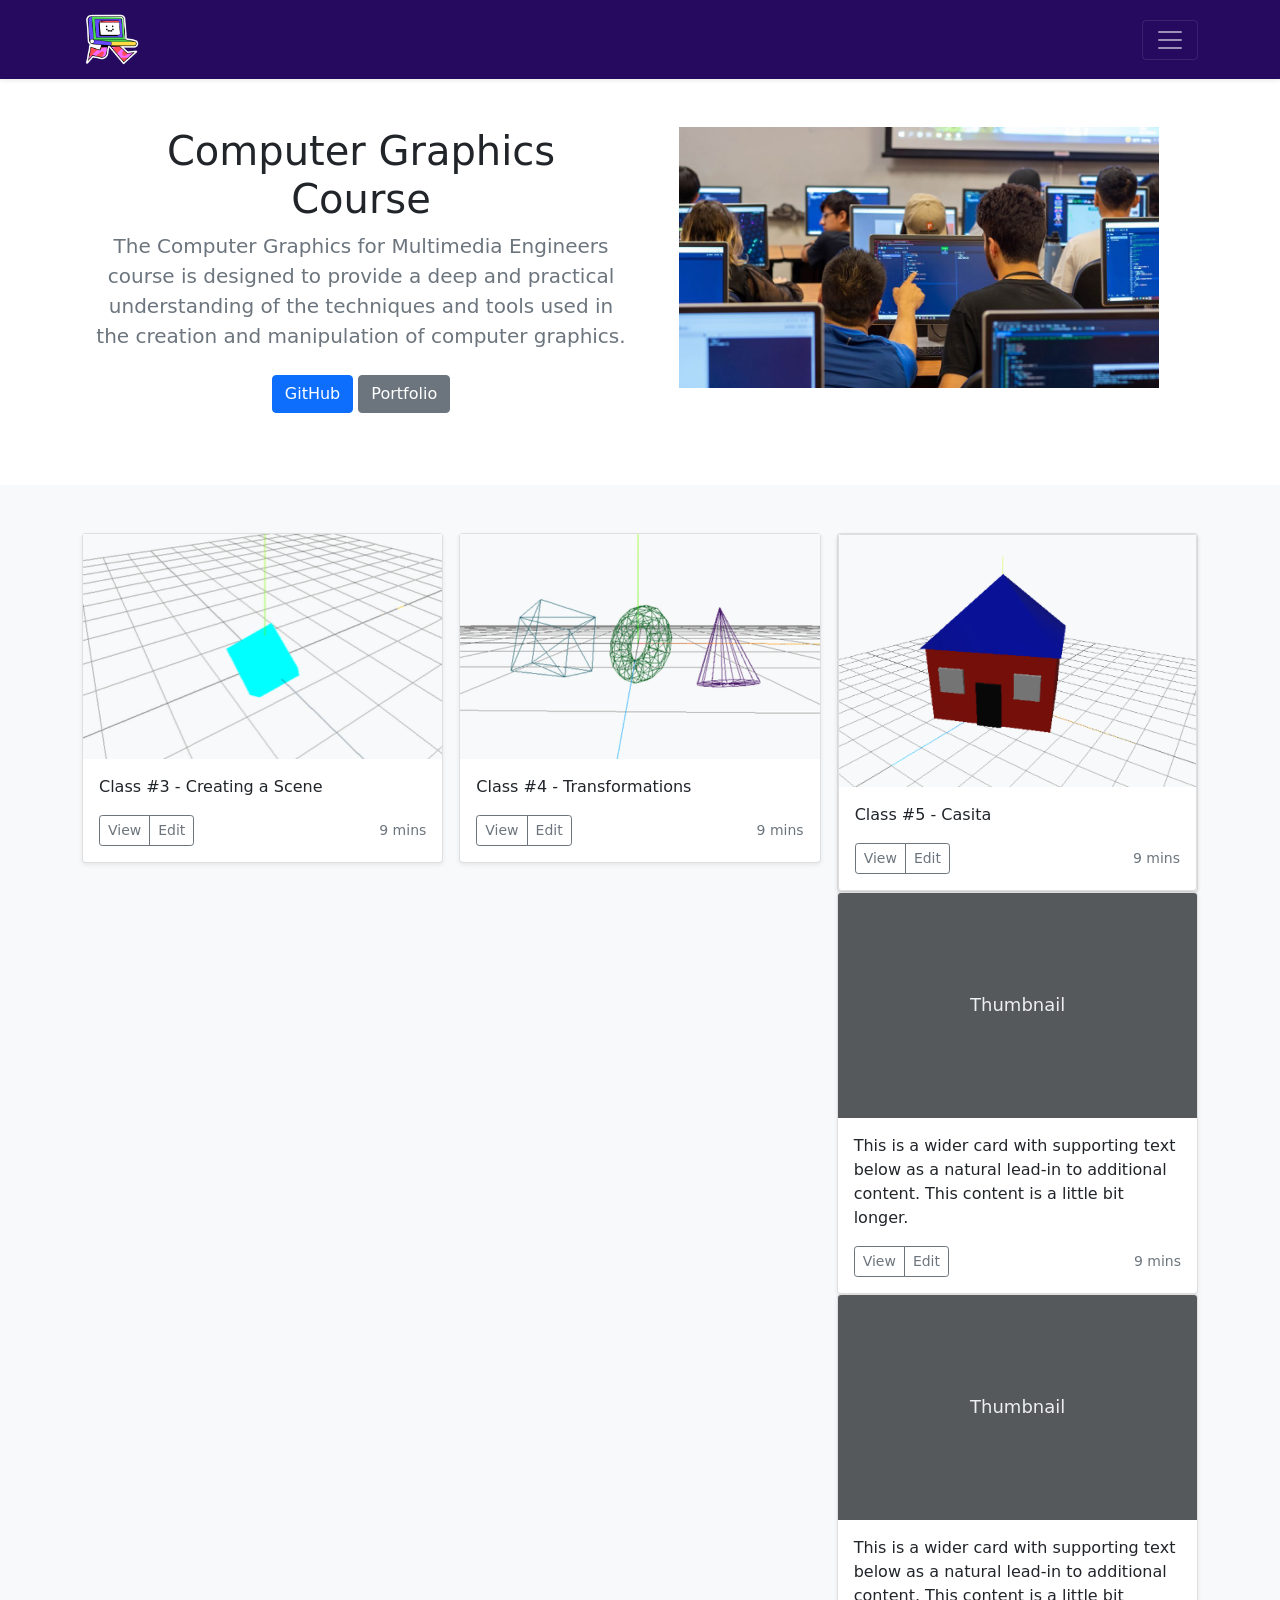
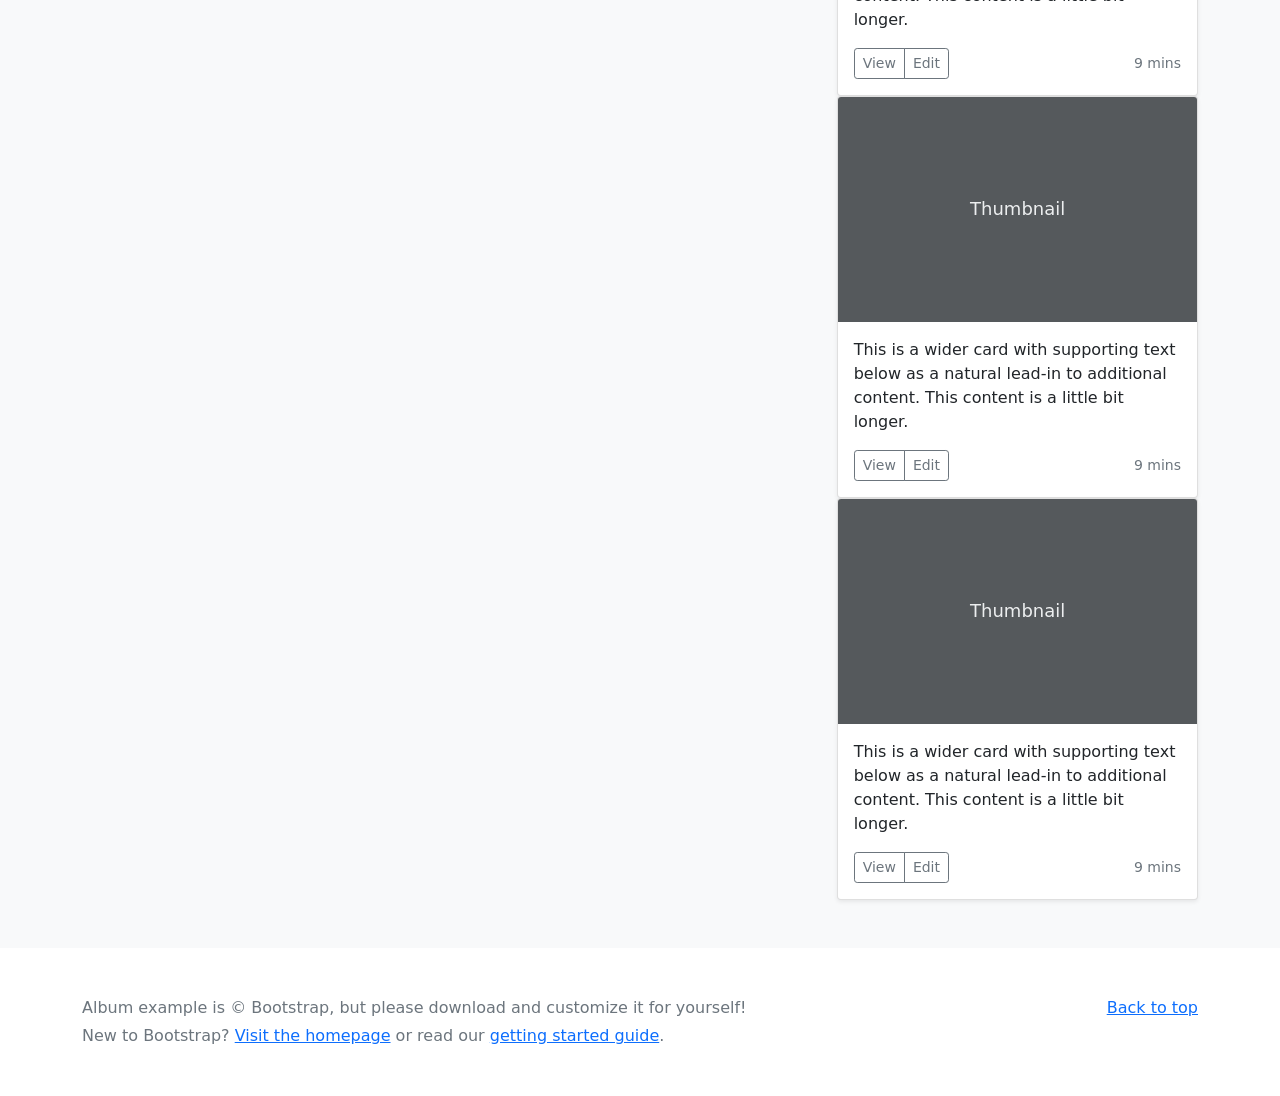
<file: index.html>
<!doctype html>
<html lang="en">
  <head>
    <meta charset="utf-8">
    <meta name="viewport" content="width=device-width, initial-scale=1">
    <meta name="description" content="">
    <meta name="author" content="Mark Otto, Jacob Thornton, and Bootstrap contributors">
    <meta name="generator" content="Hugo 0.84.0">
    <title>Graphics 2026</title>
    <link rel="icon" type="image/png" href="./src/img/computer-icon.png">

    <!-- Bootstrap core CSS -->
    <link href="./assets/dist/css/bootstrap.min.css" rel="stylesheet">
    <link rel="stylesheet" href="./src/css/main.css">
  </head>
  <body>
    
<header>
  <div class="collapse bg-dark" id="navbarHeader">
    <div class="container">
      <div class="row">
        <div class="col-sm-8 col-md-7 py-4">
          <h4 class="text-white">About</h4>
          <p class="text-muted">Add some information about the album below, the author, or any other background context. Make it a few sentences long so folks can pick up some informative tidbits. Then, link them off to some social networking sites or contact information.</p>
        </div>
        <div class="col-sm-4 offset-md-1 py-4">
          <h4 class="text-white">Contact</h4>
          <ul class="list-unstyled">
            <li><a href="#" class="text-white">Follow on Twitter</a></li>
            <li><a href="#" class="text-white">Like on Facebook</a></li>
            <li><a href="#" class="text-white">Email me</a></li>
          </ul>
        </div>
      </div>
    </div>
  </div>
  <div class="navbar navbar-dark navbarme shadow-sm">
    <div class="container">
      <a href="#" class="navbar-brand d-flex align-items-center">
        <img src="./src/img/computer-icon.png" alt="Icon" width="15%">
      </a>
      <button class="navbar-toggler" type="button" data-bs-toggle="collapse" data-bs-target="#navbarHeader" aria-controls="navbarHeader" aria-expanded="false" aria-label="Toggle navigation">
        <span class="navbar-toggler-icon"></span>
      </button>
    </div>
  </div>
</header>

<main>

  <section class="py-5 text-center container">

    <div class="container text-center">
        <div class="row">
            <div class="col">
            <h1 class="fw-light">Computer Graphics Course</h1>
                <p class="lead text-muted">The Computer Graphics for Multimedia Engineers course is designed to provide a deep and practical understanding of the techniques and tools used in the creation and manipulation of computer graphics.</p>
                <p>
                <a href="https://github.com/kdmonteal/computacion2026" target="_blank" class="btn btn-primary my-2">GitHub</a>
                <a href="#" class="btn btn-secondary my-2">Portfolio</a>
                </p>
            </div>
            <div class="col">
                <img src="./src/img/students.jpg" alt="Students" width="90%">
            </div>
        </div>
        </div>
  </section>

  <div class="album py-5 bg-light">
    <div class="container">

      <div class="row row-cols-1 row-cols-sm-2 row-cols-md-3 g-3">
        <div class="col">
          <div class="card shadow-sm">
            <!-- <svg class="bd-placeholder-img card-img-top" width="100%" height="225" xmlns="http://www.w3.org/2000/svg" role="img" aria-label="Placeholder: Thumbnail" preserveAspectRatio="xMidYMid slice" focusable="false"><title>Placeholder</title><rect width="100%" height="100%" fill="#55595c"/><text x="50%" y="50%" fill="#eceeef" dy=".3em">Thumbnail</text></svg> -->
            <img src="./src/img/content1.png" alt="Content 1">
            <div class="card-body">
              <p class="card-text">Class #3 - Creating a Scene</p>
              <div class="d-flex justify-content-between align-items-center">
                <div class="btn-group">
                  <a  class="btn btn-sm btn-outline-secondary" href="./portfolio/class3/index.html">View</a>
                  <button type="button" class="btn btn-sm btn-outline-secondary">Edit</button>
                </div>
                <small class="text-muted">9 mins</small>
              </div>
            </div>
          </div>
        </div>
        <div class="col">
          <div class="card shadow-sm">
            <!-- <svg class="bd-placeholder-img card-img-top" width="100%" height="225" xmlns="http://www.w3.org/2000/svg" role="img" aria-label="Placeholder: Thumbnail" preserveAspectRatio="xMidYMid slice" focusable="false"><title>Placeholder</title><rect width="100%" height="100%" fill="#55595c"/><text x="50%" y="50%" fill="#eceeef" dy=".3em">Thumbnail</text></svg> -->
            <img src="./src/img/content2.png" alt="Content 2">

            <div class="card-body">
              <p class="card-text">Class #4 - Transformations</p>
              <div class="d-flex justify-content-between align-items-center">
                <div class="btn-group">
                  <a  class="btn btn-sm btn-outline-secondary" href="./portfolio/class4/index.html">View</a>
                  <button type="button" class="btn btn-sm btn-outline-secondary">Edit</button>
                </div>
                <small class="text-muted">9 mins</small>
              </div>
            </div>
          </div>
        </div>
        <div class="col">
          <div class="card shadow-sm">
             <!-- <svg class="bd-placeholder-img card-img-top" width="100%" height="225" xmlns="http://www.w3.org/2000/svg" role="img" aria-label="Placeholder: Thumbnail" preserveAspectRatio="xMidYMid slice" focusable="false"><title>Placeholder</title><rect width="100%" height="100%" fill="#55595c"/><text x="50%" y="50%" fill="#eceeef" dy=".3em">Thumbnail</text></svg> -->

            <div class="card shadow-sm">
            <!-- <svg class="bd-placeholder-img card-img-top" width="100%" height="225" xmlns="http://www.w3.org/2000/svg" role="img" aria-label="Placeholder: Thumbnail" preserveAspectRatio="xMidYMid slice" focusable="false"><title>Placeholder</title><rect width="100%" height="100%" fill="#55595c"/><text x="50%" y="50%" fill="#eceeef" dy=".3em">Thumbnail</text></svg> -->
            <img src="./src/img/content3.png" alt="Content 3">


            <div class="card-body">
              <p class="card-text">Class #5 - Casita</p>
              <div class="d-flex justify-content-between align-items-center">
                <div class="btn-group">
                  <a  class="btn btn-sm btn-outline-secondary" href="./portfolio/class5/index.html">View</a>
                  <button type="button" class="btn btn-sm btn-outline-secondary">Edit</button>
                </div>
                <small class="text-muted">9 mins</small>
              </div>
            </div>
          </div>
        </div>
        <div class="col">
          <div class="card shadow-sm">
            <svg class="bd-placeholder-img card-img-top" width="100%" height="225" xmlns="http://www.w3.org/2000/svg" role="img" aria-label="Placeholder: Thumbnail" preserveAspectRatio="xMidYMid slice" focusable="false"><title>Placeholder</title><rect width="100%" height="100%" fill="#55595c"/><text x="50%" y="50%" fill="#eceeef" dy=".3em">Thumbnail</text></svg>

            <div class="card-body">
              <p class="card-text">This is a wider card with supporting text below as a natural lead-in to additional content. This content is a little bit longer.</p>
              <div class="d-flex justify-content-between align-items-center">
                <div class="btn-group">
                  <button type="button" class="btn btn-sm btn-outline-secondary">View</button>
                  <button type="button" class="btn btn-sm btn-outline-secondary">Edit</button>
                </div>
                <small class="text-muted">9 mins</small>
              </div>
            </div>
          </div>
        </div>

        <div class="col">
          <div class="card shadow-sm">
            <svg class="bd-placeholder-img card-img-top" width="100%" height="225" xmlns="http://www.w3.org/2000/svg" role="img" aria-label="Placeholder: Thumbnail" preserveAspectRatio="xMidYMid slice" focusable="false"><title>Placeholder</title><rect width="100%" height="100%" fill="#55595c"/><text x="50%" y="50%" fill="#eceeef" dy=".3em">Thumbnail</text></svg>

            <div class="card-body">
              <p class="card-text">This is a wider card with supporting text below as a natural lead-in to additional content. This content is a little bit longer.</p>
              <div class="d-flex justify-content-between align-items-center">
                <div class="btn-group">
                  <button type="button" class="btn btn-sm btn-outline-secondary">View</button>
                  <button type="button" class="btn btn-sm btn-outline-secondary">Edit</button>
                </div>
                <small class="text-muted">9 mins</small>
              </div>
            </div>
          </div>
        </div>
        <div class="col">
          <div class="card shadow-sm">
            <svg class="bd-placeholder-img card-img-top" width="100%" height="225" xmlns="http://www.w3.org/2000/svg" role="img" aria-label="Placeholder: Thumbnail" preserveAspectRatio="xMidYMid slice" focusable="false"><title>Placeholder</title><rect width="100%" height="100%" fill="#55595c"/><text x="50%" y="50%" fill="#eceeef" dy=".3em">Thumbnail</text></svg>

            <div class="card-body">
              <p class="card-text">This is a wider card with supporting text below as a natural lead-in to additional content. This content is a little bit longer.</p>
              <div class="d-flex justify-content-between align-items-center">
                <div class="btn-group">
                  <button type="button" class="btn btn-sm btn-outline-secondary">View</button>
                  <button type="button" class="btn btn-sm btn-outline-secondary">Edit</button>
                </div>
                <small class="text-muted">9 mins</small>
              </div>
            </div>
          </div>
        </div>
        <div class="col">
          <div class="card shadow-sm">
            <svg class="bd-placeholder-img card-img-top" width="100%" height="225" xmlns="http://www.w3.org/2000/svg" role="img" aria-label="Placeholder: Thumbnail" preserveAspectRatio="xMidYMid slice" focusable="false"><title>Placeholder</title><rect width="100%" height="100%" fill="#55595c"/><text x="50%" y="50%" fill="#eceeef" dy=".3em">Thumbnail</text></svg>

            <div class="card-body">
              <p class="card-text">This is a wider card with supporting text below as a natural lead-in to additional content. This content is a little bit longer.</p>
              <div class="d-flex justify-content-between align-items-center">
                <div class="btn-group">
                  <button type="button" class="btn btn-sm btn-outline-secondary">View</button>
                  <button type="button" class="btn btn-sm btn-outline-secondary">Edit</button>
                </div>
                <small class="text-muted">9 mins</small>
              </div>
            </div>
          </div>
        </div>

        
      </div>
    </div>
  </div>

</main>

<footer class="text-muted py-5">
  <div class="container">
    <p class="float-end mb-1">
      <a href="#">Back to top</a>
    </p>
    <p class="mb-1">Album example is &copy; Bootstrap, but please download and customize it for yourself!</p>
    <p class="mb-0">New to Bootstrap? <a href="/">Visit the homepage</a> or read our <a href="../getting-started/introduction/">getting started guide</a>.</p>
  </div>
</footer>


    <script src="./assets/dist/js/bootstrap.bundle.min.js"></script>

      
  </body>
</html>
</file>
<file: src/css/main.css>
.bd-placeholder-img {
       font-size: 1.125rem;
       text-anchor: middle;
       -webkit-user-select: none;
       -moz-user-select: none;
       user-select: none;
   }

   @media (min-width: 768px) {
       .bd-placeholder-img-lg {
           font-size: 3.5rem;
       }
   }

   .navbarme{
    background-color: #250a60;
   }
</file>
